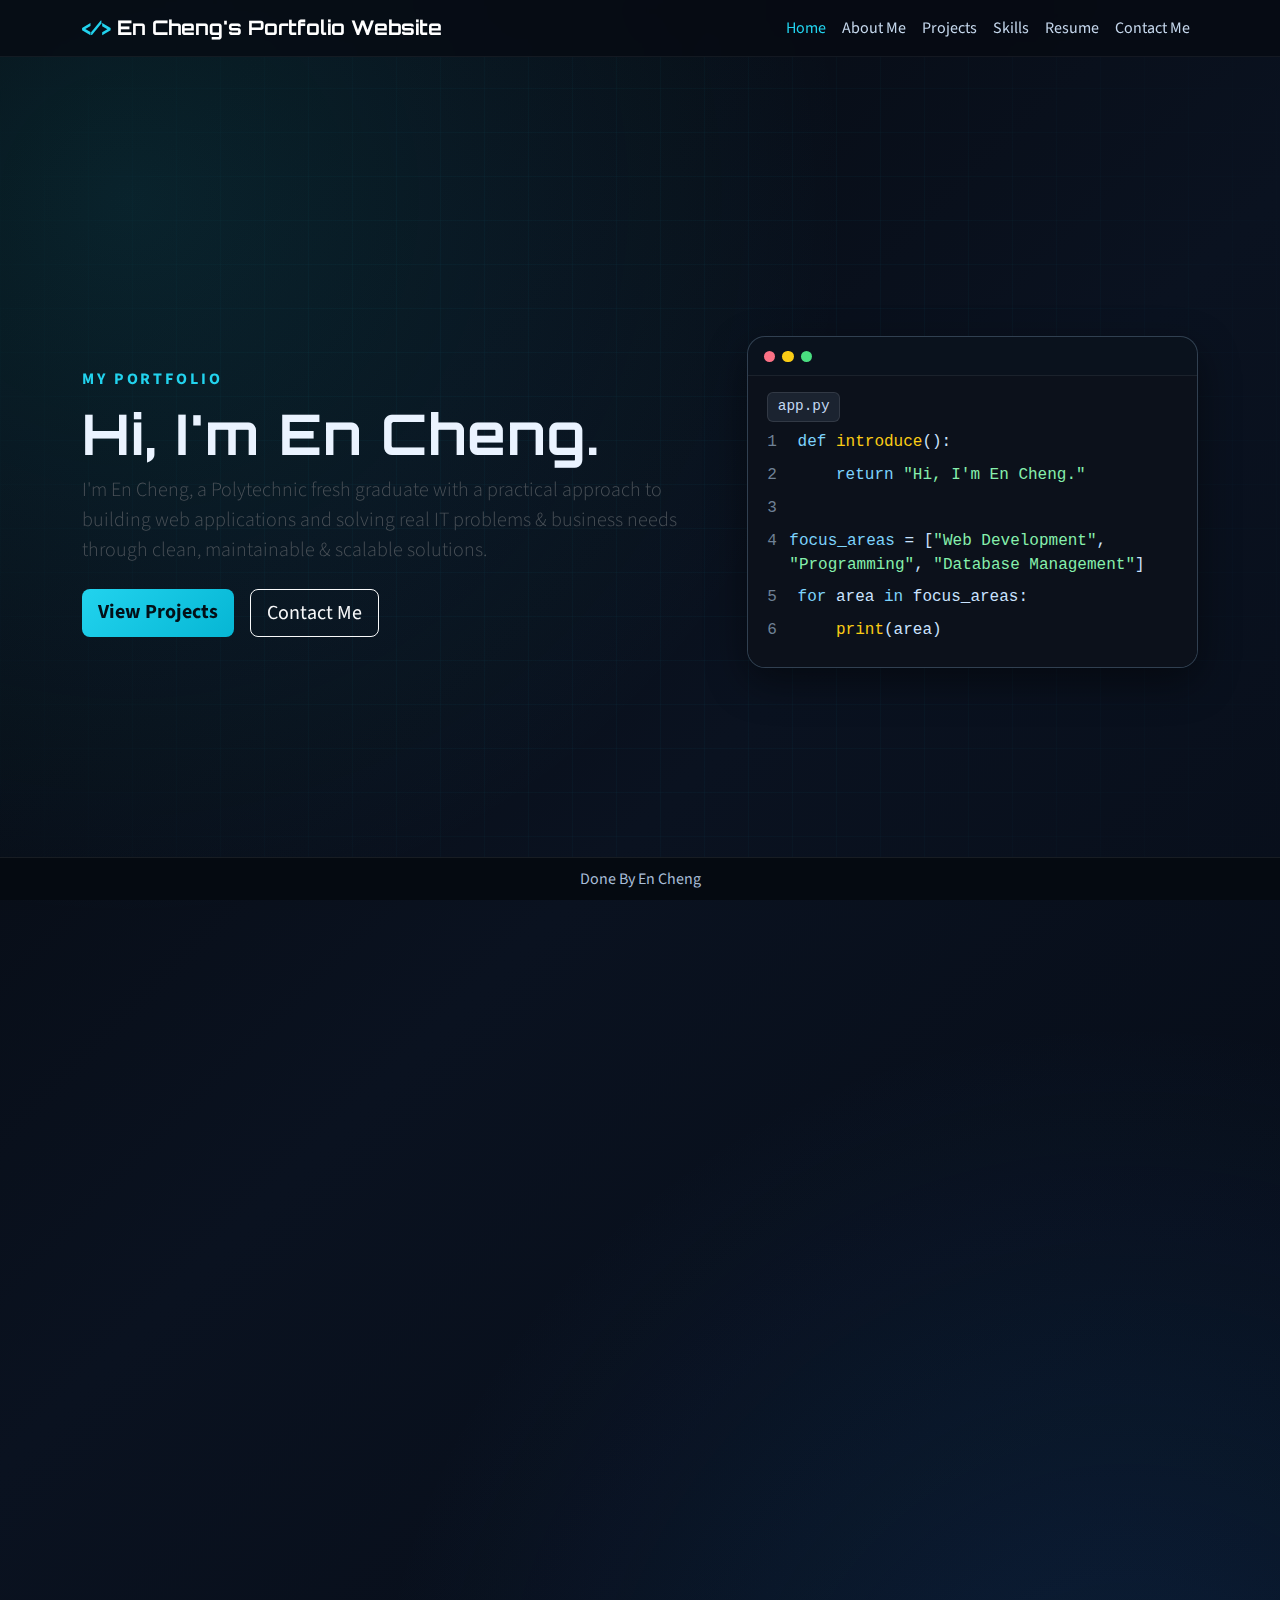
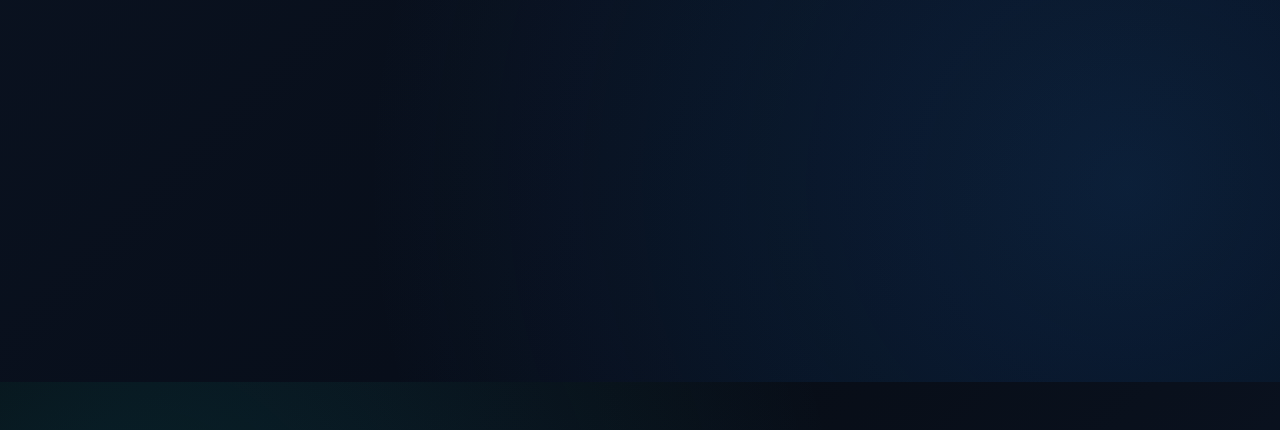
<file: index.html>
<!DOCTYPE html>
<html lang="en">
<head>
  <meta charset="UTF-8">
  <meta name="viewport" content="width=device-width, initial-scale=1.0">
  <title>En Cheng | IT Portfolio</title>
  <link rel="preconnect" href="https://fonts.googleapis.com">
  <link rel="preconnect" href="https://fonts.gstatic.com" crossorigin>
  <link href="https://fonts.googleapis.com/css2?family=Orbitron:wght@500;700&family=Source+Sans+3:wght@400;600;700&display=swap" rel="stylesheet">
  <link href="https://cdn.jsdelivr.net/npm/bootstrap@5.3.3/dist/css/bootstrap.min.css" rel="stylesheet" integrity="sha384-QWTKZyjpPEjISv5WaRU9OFeRpok6YctnYmDr5pNlyT2bRjXh0JMhjY6hW+ALEwIH" crossorigin="anonymous">
  <link href="https://cdn.jsdelivr.net/npm/bootstrap-icons@1.11.3/font/bootstrap-icons.css" rel="stylesheet">
  <link href="https://unpkg.com/aos@2.3.1/dist/aos.css" rel="stylesheet">
  <link rel="stylesheet" href="css/styles.css">
</head>
<body class="page-home">
  <nav class="navbar navbar-expand-lg navbar-dark fixed-top glass-nav">
    <div class="container">
      <a class="navbar-brand fw-bold brand-mark" href="index.html"><span>&lt;/&gt;</span> En Cheng's Portfolio Website</a>
      <button class="navbar-toggler" type="button" data-bs-toggle="collapse" data-bs-target="#portfolioNav" aria-controls="portfolioNav" aria-expanded="false" aria-label="Toggle navigation">
        <span class="navbar-toggler-icon"></span>
      </button>
      <div class="collapse navbar-collapse" id="portfolioNav">
        <ul class="navbar-nav ms-auto">
          <li class="nav-item"><a class="nav-link" href="index.html">Home</a></li>
          <li class="nav-item"><a class="nav-link" href="about.html">About Me</a></li>
          <li class="nav-item"><a class="nav-link" href="projects.html">Projects</a></li>
          <li class="nav-item"><a class="nav-link" href="skills.html">Skills</a></li>
          <li class="nav-item"><a class="nav-link" href="resume.html">Resume</a></li>
          <li class="nav-item"><a class="nav-link" href="contact.html">Contact Me</a></li>
        </ul>
      </div>
    </div>
  </nav>

  <header class="hero-section d-flex align-items-center">
    <div class="hero-grid"></div>
    <div class="container position-relative">
      <div class="row align-items-center g-4">
        <div class="col-lg-7" data-aos="fade-up">
          <p class="section-label">MY PORTFOLIO</p>
          <h1 class="display-4 fw-bold hero-title">Hi, I'm En Cheng.</h1>
          <p class="lead text-light-emphasis">
            I'm En Cheng, a Polytechnic fresh graduate with a practical approach to building web applications and solving real IT problems & business needs through clean, maintainable & scalable solutions.
          </p>
          <div class="d-flex flex-wrap gap-3 mt-4">
            <a href="projects.html" class="btn btn-cyan btn-lg">View Projects</a>
            <a href="contact.html" class="btn btn-outline-light btn-lg">Contact Me</a>
          </div>
        </div>
        <div class="col-lg-5" data-aos="zoom-in" data-aos-delay="150">
          <div class="terminal-card">
            <div class="terminal-header">
              <span></span><span></span><span></span>
            </div>
            <div class="terminal-body vscode-body">
              <p class="vscode-tab mb-2">app.py</p>
              <p class="code-line"><span class="ln">1</span><span><span class="py-key">def</span> <span class="py-fn">introduce</span>():</span></p>
              <p class="code-line"><span class="ln">2</span><span>&nbsp;&nbsp;&nbsp;&nbsp;<span class="py-key">return</span> <span class="py-str">"Hi, I'm En Cheng."</span></span></p>
              <p class="code-line"><span class="ln">3</span><span></span></p>
              <p class="code-line"><span class="ln">4</span><span><span class="py-key">focus_areas</span> = [<span class="py-str">"Web Development"</span>, <span class="py-str">"Programming"</span>, <span class="py-str">"Database Management"</span>]</span></p>
              <p class="code-line"><span class="ln">5</span><span><span class="py-key">for</span> area <span class="py-key">in</span> focus_areas:</span></p>
              <p class="code-line"><span class="ln">6</span><span>&nbsp;&nbsp;&nbsp;&nbsp;<span class="py-fn">print</span>(area)</span></p>
            </div>
          </div>
        </div>
      </div>
    </div>
  </header>

  <section class="content-section">
    <div class="container">
      <div class="section-title-wrap" data-aos="fade-up">
        <h2>Featured Project Snapshots</h2>
        <p>Click each padded project panel to view further details regarding the project, such as the tech stack used.</p>
      </div>
      <div class="row g-4">
        <div class="col-md-6" data-aos="fade-right">
          <a href="projects.html#project-1" class="text-decoration-none">
            <article class="project-preview-card padded-panel">
              <img src="assets/careswapicon.png" class="img-fluid rounded mb-3" alt="Careswap project visual">
              <h3>Project: CareSwap CareForum, CareMotivate & Admin Page</h3>
              <p>Developed a postive, family-friendly community discussion platform that supports posts, comments, categorisation, and moderation workflows, supported by an administrator page to support the creation of friendships between youths and elderly to reduce the generational gap.</p>
            </article>
          </a>
        </div>
        <div class="col-md-6" data-aos="fade-left">
          <a href="projects.html#project-2" class="text-decoration-none">
            <article class="project-preview-card padded-panel">
              <img src="assets/NYP%20E%20Sports%20Icon.png" class="img-fluid rounded mb-3 nyp-image-match" alt="NYP eSports project visual">
              <h3>Project: Nanyang Polytechnic E-Sports CCA Page</h3>
              <p>Created the Abouts Page to showcase the CCA's Mission and History, Game Pages to Document & Display awards attained by the CCA, and the credits page to document media used.</p>
            </article>
          </a>
        </div>
      </div>
    </div>
  </section>

  <section class="contact-cta text-center" data-aos="fade-up">
    <div class="container">
      <h2>Interested in Working Together?</h2>
      <p>I am open to internships, jobs, and project-based opportunities in IT and software development.</p>
      <a href="contact.html" class="btn btn-cyan btn-lg mt-2">Contact Me</a>
    </div>
  </section>

  <footer class="site-footer">
    <div class="container text-center">
      <p class="mb-0">Done By En Cheng</p>
    </div>
  </footer>

  <script src="https://cdn.jsdelivr.net/npm/bootstrap@5.3.3/dist/js/bootstrap.bundle.min.js" integrity="sha384-YvpcrYf0tY3lHB60NNkmXc5s9fDVZLESaAA55NDzOxhy9GkcIdslK1eN7N6jIeHz" crossorigin="anonymous"></script>
  <script src="https://unpkg.com/aos@2.3.1/dist/aos.js"></script>
  <script src="js/main.js"></script>
</body>
</html>
</file>
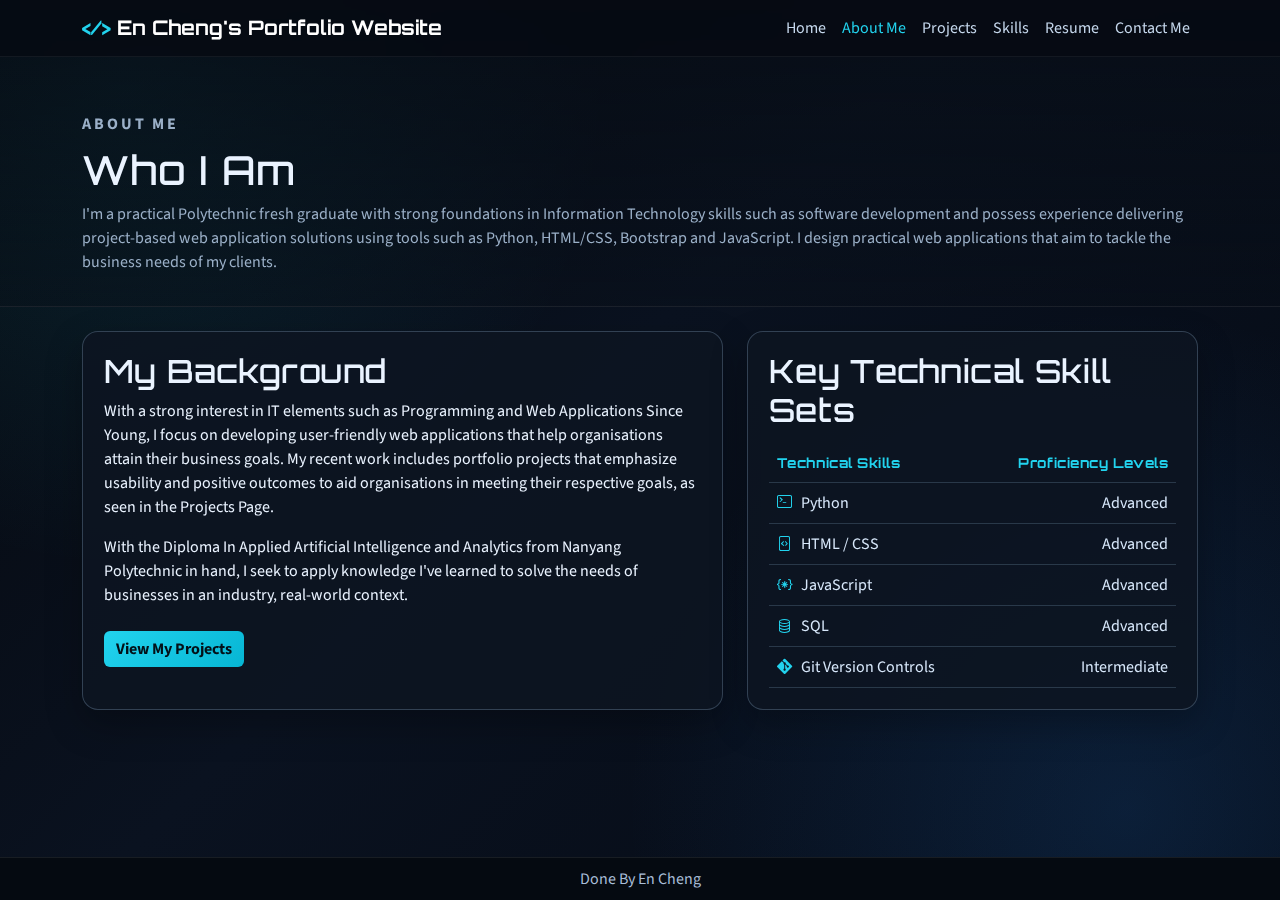
<file: about.html>
<!DOCTYPE html>
<html lang="en">
<head>
  <meta charset="UTF-8">
  <meta name="viewport" content="width=device-width, initial-scale=1.0">
  <title>About Me | En Cheng Portfolio</title>
  <link rel="preconnect" href="https://fonts.googleapis.com">
  <link rel="preconnect" href="https://fonts.gstatic.com" crossorigin>
  <link href="https://fonts.googleapis.com/css2?family=Orbitron:wght@500;700&family=Source+Sans+3:wght@400;600;700&display=swap" rel="stylesheet">
  <link href="https://cdn.jsdelivr.net/npm/bootstrap@5.3.3/dist/css/bootstrap.min.css" rel="stylesheet" integrity="sha384-QWTKZyjpPEjISv5WaRU9OFeRpok6YctnYmDr5pNlyT2bRjXh0JMhjY6hW+ALEwIH" crossorigin="anonymous">
  <link href="https://cdn.jsdelivr.net/npm/bootstrap-icons@1.11.3/font/bootstrap-icons.css" rel="stylesheet">
  <link href="https://unpkg.com/aos@2.3.1/dist/aos.css" rel="stylesheet">
  <link rel="stylesheet" href="css/styles.css">
</head>
<body>
  <nav class="navbar navbar-expand-lg navbar-dark fixed-top glass-nav">
    <div class="container">
      <a class="navbar-brand fw-bold brand-mark" href="index.html"><span>&lt;/&gt;</span> En Cheng's Portfolio Website</a>
      <button class="navbar-toggler" type="button" data-bs-toggle="collapse" data-bs-target="#portfolioNav" aria-controls="portfolioNav" aria-expanded="false" aria-label="Toggle navigation">
        <span class="navbar-toggler-icon"></span>
      </button>
      <div class="collapse navbar-collapse" id="portfolioNav">
        <ul class="navbar-nav ms-auto">
          <li class="nav-item"><a class="nav-link" href="index.html">Home</a></li>
          <li class="nav-item"><a class="nav-link" href="about.html">About Me</a></li>
          <li class="nav-item"><a class="nav-link" href="projects.html">Projects</a></li>
          <li class="nav-item"><a class="nav-link" href="skills.html">Skills</a></li>
          <li class="nav-item"><a class="nav-link" href="resume.html">Resume</a></li>
          <li class="nav-item"><a class="nav-link" href="contact.html">Contact Me</a></li>
        </ul>
      </div>
    </div>
  </nav>

  <header class="page-header">
    <div class="container" data-aos="fade-up">
      <p class="section-label">ABOUT ME</p>
      <h1>Who I Am</h1>
      <p class="mb-0">I'm a practical Polytechnic fresh graduate with strong foundations in Information Technology skills such as software development and possess experience delivering project-based web application solutions using tools such as Python, HTML/CSS, Bootstrap and JavaScript. I design practical web applications that aim to tackle the business needs of my clients.</p>
    </div>
  </header>

  <main class="content-section pt-4">
    <div class="container">
      <div class="row g-4">
        <div class="col-lg-7" data-aos="fade-right">
          <section class="skill-panel h-100">
            <h2>My Background</h2>
            <p>With a strong interest in IT elements such as Programming and Web Applications Since Young, I focus on developing user-friendly web applications that help organisations attain their business goals. My recent work includes portfolio projects that emphasize usability and positive outcomes to aid organisations in meeting their respective goals, as seen in the Projects Page.</p>
            <p>With the Diploma In Applied Artificial Intelligence and Analytics from Nanyang Polytechnic in hand, I seek to apply knowledge I've learned to solve the needs of businesses in an industry, real-world context.</p>
            <a href="projects.html" class="btn btn-cyan mt-2">View My Projects</a>
          </section>
        </div>

        <div class="col-lg-5" data-aos="fade-left">
          <section class="skill-panel h-100">
            <h2>Key Technical Skill Sets</h2>
            <div class="table-responsive mt-3">
              <table class="table skill-table technical-skill-table mb-0">
                <thead>
                  <tr>
                    <th scope="col">Technical Skills</th>
                    <th scope="col" class="text-end">Proficiency Levels</th>
                  </tr>
                </thead>
                <tbody>
                  <tr>
                    <td><span class="skill-with-icon"><i class="bi bi-terminal"></i>Python</span></td>
                    <td class="text-end">Advanced</td>
                  </tr>
                  <tr>
                    <td><span class="skill-with-icon"><i class="bi bi-file-code"></i>HTML / CSS</span></td>
                    <td class="text-end">Advanced</td>
                  </tr>
                  <tr>
                    <td><span class="skill-with-icon"><i class="bi bi-braces-asterisk"></i>JavaScript</span></td>
                    <td class="text-end">Advanced</td>
                  </tr>
                  <tr>
                    <td><span class="skill-with-icon"><i class="bi bi-database"></i>SQL</span></td>
                    <td class="text-end">Advanced</td>
                  </tr>
                  <tr>
                    <td><span class="skill-with-icon"><i class="bi bi-git"></i>Git Version Controls</span></td>
                    <td class="text-end">Intermediate</td>
                  </tr>
                </tbody>
              </table>
            </div>
          </section>
        </div>
      </div>
    </div>
  </main>

  <footer class="site-footer">
    <div class="container text-center">
      <p class="mb-0">Done By En Cheng</p>
    </div>
  </footer>

  <script src="https://cdn.jsdelivr.net/npm/bootstrap@5.3.3/dist/js/bootstrap.bundle.min.js" integrity="sha384-YvpcrYf0tY3lHB60NNkmXc5s9fDVZLESaAA55NDzOxhy9GkcIdslK1eN7N6jIeHz" crossorigin="anonymous"></script>
  <script src="https://unpkg.com/aos@2.3.1/dist/aos.js"></script>
  <script src="js/main.js"></script>
</body>
</html>
</file>
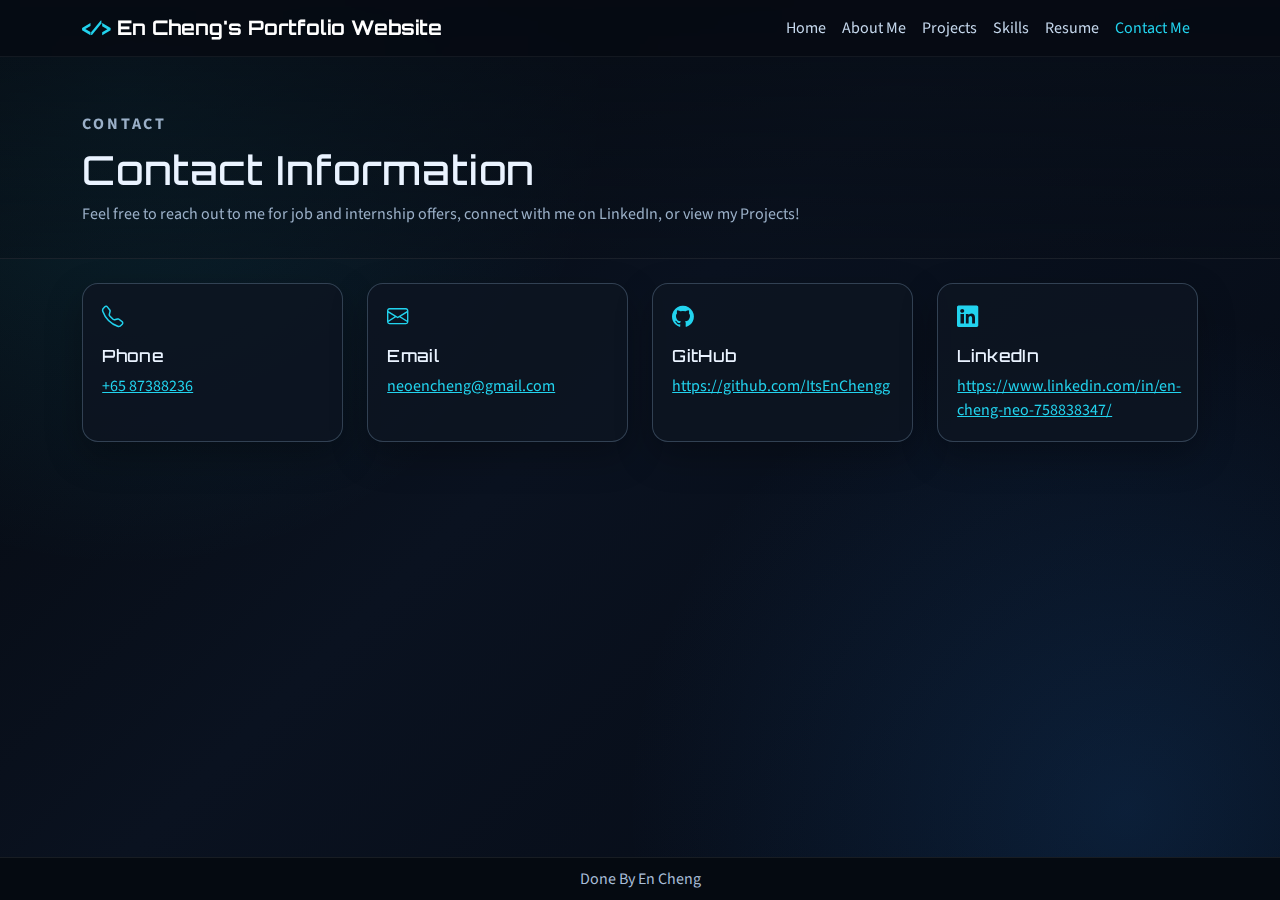
<file: contact.html>
<!DOCTYPE html>
<html lang="en">
<head>
  <meta charset="UTF-8">
  <meta name="viewport" content="width=device-width, initial-scale=1.0">
  <title>Contact | En Cheng Portfolio</title>
  <link rel="preconnect" href="https://fonts.googleapis.com">
  <link rel="preconnect" href="https://fonts.gstatic.com" crossorigin>
  <link href="https://fonts.googleapis.com/css2?family=Orbitron:wght@500;700&family=Source+Sans+3:wght@400;600;700&display=swap" rel="stylesheet">
  <link href="https://cdn.jsdelivr.net/npm/bootstrap@5.3.3/dist/css/bootstrap.min.css" rel="stylesheet" integrity="sha384-QWTKZyjpPEjISv5WaRU9OFeRpok6YctnYmDr5pNlyT2bRjXh0JMhjY6hW+ALEwIH" crossorigin="anonymous">
  <link href="https://cdn.jsdelivr.net/npm/bootstrap-icons@1.11.3/font/bootstrap-icons.css" rel="stylesheet">
  <link href="https://unpkg.com/aos@2.3.1/dist/aos.css" rel="stylesheet">
  <link rel="stylesheet" href="css/styles.css">
</head>
<body>
  <nav class="navbar navbar-expand-lg navbar-dark fixed-top glass-nav">
    <div class="container">
      <a class="navbar-brand fw-bold brand-mark" href="index.html"><span>&lt;/&gt;</span> En Cheng's Portfolio Website</a>
      <button class="navbar-toggler" type="button" data-bs-toggle="collapse" data-bs-target="#portfolioNav" aria-controls="portfolioNav" aria-expanded="false" aria-label="Toggle navigation">
        <span class="navbar-toggler-icon"></span>
      </button>
      <div class="collapse navbar-collapse" id="portfolioNav">
        <ul class="navbar-nav ms-auto">
          <li class="nav-item"><a class="nav-link" href="index.html">Home</a></li>
          <li class="nav-item"><a class="nav-link" href="about.html">About Me</a></li>
          <li class="nav-item"><a class="nav-link" href="projects.html">Projects</a></li>
          <li class="nav-item"><a class="nav-link" href="skills.html">Skills</a></li>
          <li class="nav-item"><a class="nav-link" href="resume.html">Resume</a></li>
          <li class="nav-item"><a class="nav-link" href="contact.html">Contact Me</a></li>
        </ul>
      </div>
    </div>
  </nav>

  <header class="page-header">
    <div class="container" data-aos="fade-up">
      <p class="section-label">CONTACT</p>
      <h1>Contact Information</h1>
      <p class="mb-0">Feel free to reach out to me for job and internship offers, connect with me on LinkedIn, or view my Projects!</p>
    </div>
  </header>

  <main class="content-section pt-4">
    <div class="container">
      <div class="row g-4">
        <div class="col-md-6 col-lg-3" data-aos="fade-up">
          <article class="contact-card h-100">
            <i class="bi bi-telephone"></i>
            <h3>Phone</h3>
            <p class="mb-0"><a href="tel:+6587388236">+65 87388236</a></p>
          </article>
        </div>
        <div class="col-md-6 col-lg-3" data-aos="fade-up" data-aos-delay="80">
          <article class="contact-card h-100">
            <i class="bi bi-envelope"></i>
            <h3>Email</h3>
            <p class="mb-0"><a href="mailto:neoencheng@gmail.com">neoencheng@gmail.com</a></p>
          </article>
        </div>
        <div class="col-md-6 col-lg-3" data-aos="fade-up" data-aos-delay="160">
          <article class="contact-card h-100">
            <i class="bi bi-github"></i>
            <h3>GitHub</h3>
            <p class="mb-0"><a href="https://github.com/ItsEnChengg" target="_blank" rel="noopener">https://github.com/ItsEnChengg</a></p>
          </article>
        </div>
        <div class="col-md-6 col-lg-3" data-aos="fade-up" data-aos-delay="240">
          <article class="contact-card h-100">
            <i class="bi bi-linkedin"></i>
            <h3>LinkedIn</h3>
            <p class="mb-0"><a href="https://www.linkedin.com/in/en-cheng-neo-758838347/" target="_blank" rel="noopener">https://www.linkedin.com/in/en-cheng-neo-758838347/</a></p>
          </article>
        </div>
      </div>

    </div>
  </main>

  <footer class="site-footer">
    <div class="container text-center">
      <p class="mb-0">Done By En Cheng</p>
    </div>
  </footer>

  <script src="https://cdn.jsdelivr.net/npm/bootstrap@5.3.3/dist/js/bootstrap.bundle.min.js" integrity="sha384-YvpcrYf0tY3lHB60NNkmXc5s9fDVZLESaAA55NDzOxhy9GkcIdslK1eN7N6jIeHz" crossorigin="anonymous"></script>
  <script src="https://unpkg.com/aos@2.3.1/dist/aos.js"></script>
  <script src="js/main.js"></script>
</body>
</html>
</file>
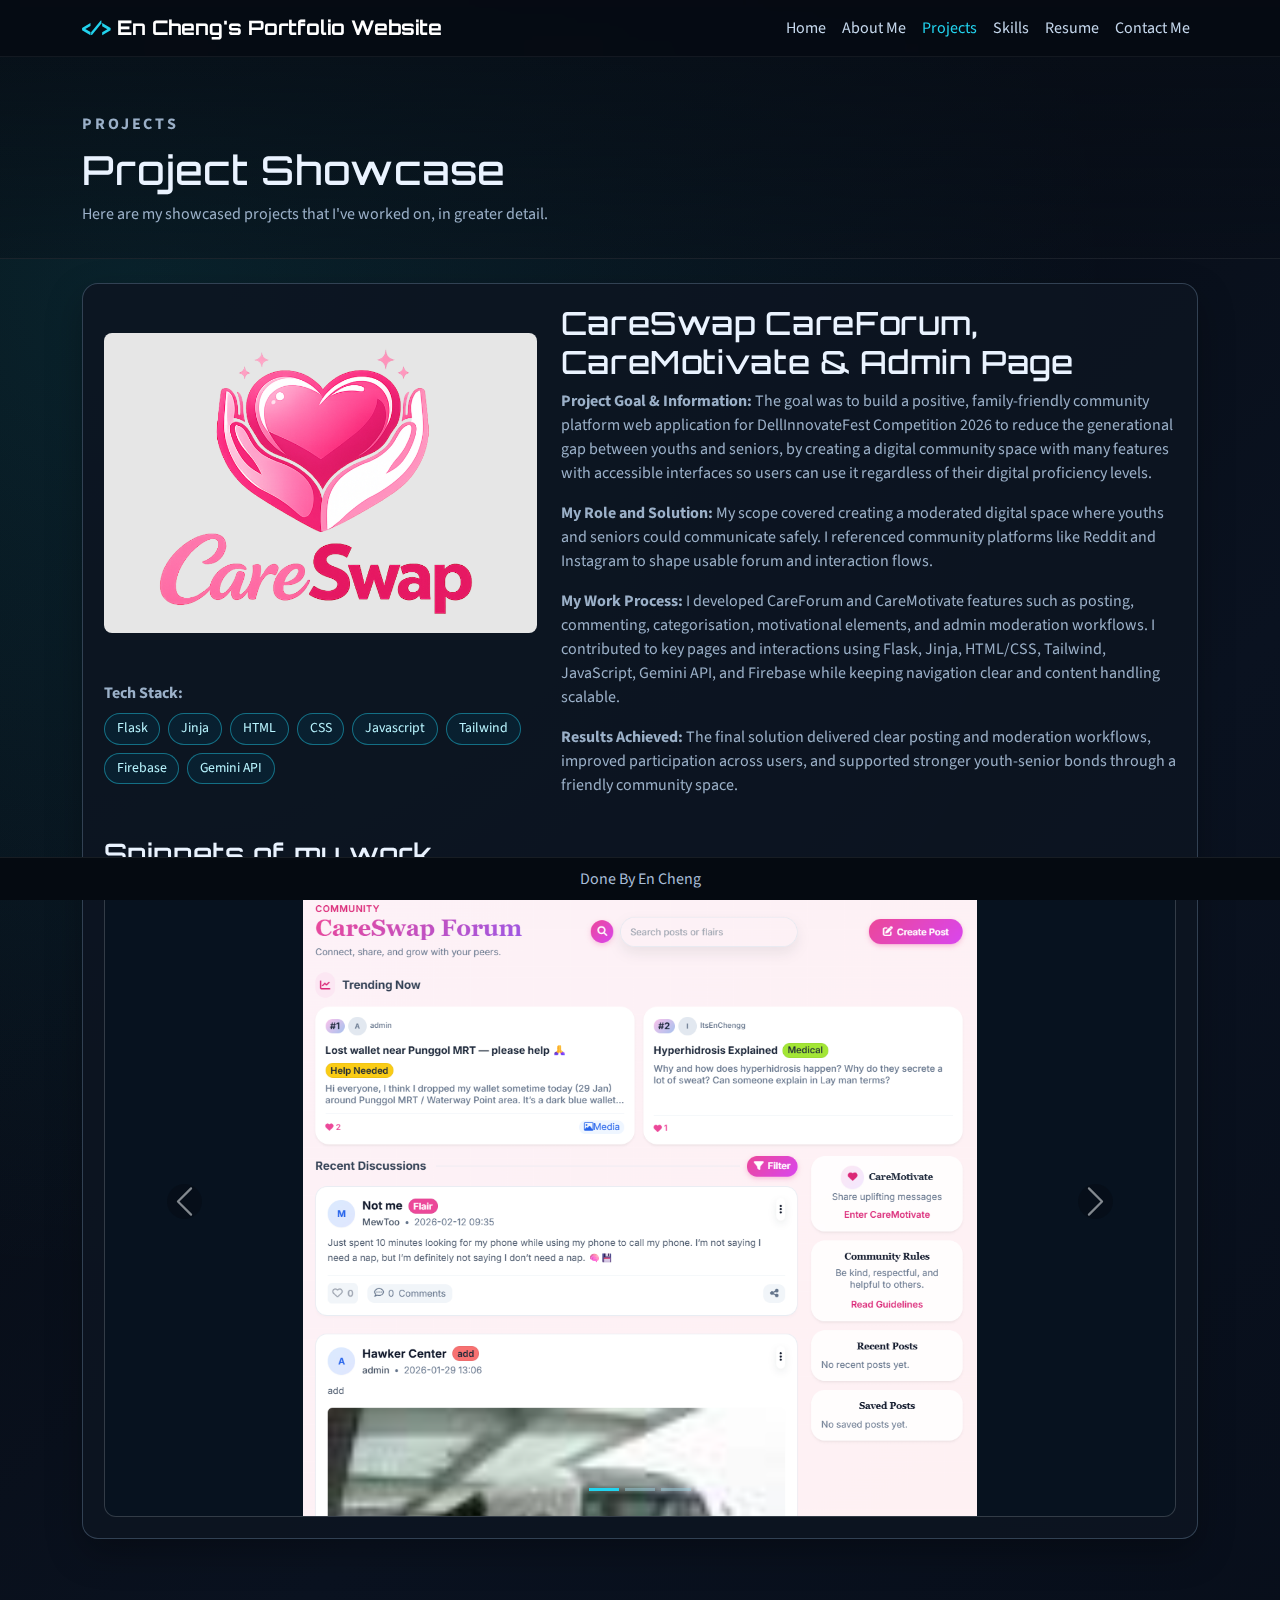
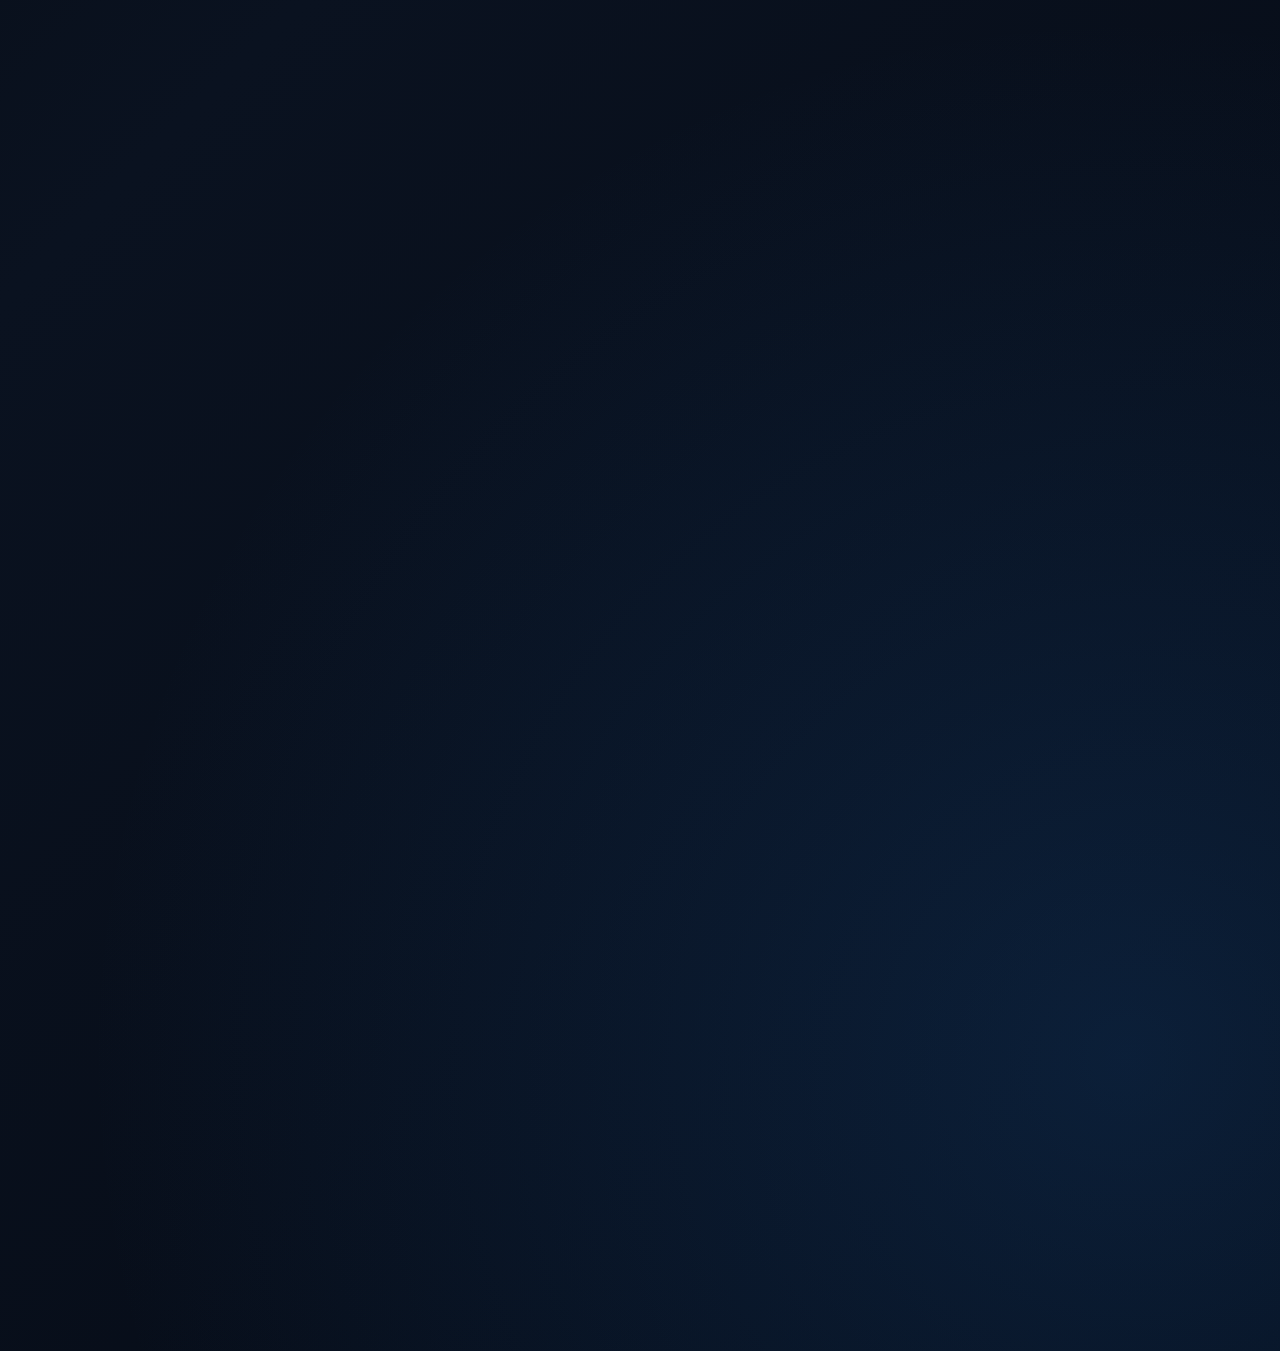
<file: projects.html>
<!DOCTYPE html>
<html lang="en">
<head>
  <meta charset="UTF-8">
  <meta name="viewport" content="width=device-width, initial-scale=1.0">
  <title>Projects | En Cheng Portfolio</title>
  <link rel="preconnect" href="https://fonts.googleapis.com">
  <link rel="preconnect" href="https://fonts.gstatic.com" crossorigin>
  <link href="https://fonts.googleapis.com/css2?family=Orbitron:wght@500;700&family=Source+Sans+3:wght@400;600;700&display=swap" rel="stylesheet">
  <link href="https://cdn.jsdelivr.net/npm/bootstrap@5.3.3/dist/css/bootstrap.min.css" rel="stylesheet" integrity="sha384-QWTKZyjpPEjISv5WaRU9OFeRpok6YctnYmDr5pNlyT2bRjXh0JMhjY6hW+ALEwIH" crossorigin="anonymous">
  <link href="https://cdn.jsdelivr.net/npm/bootstrap-icons@1.11.3/font/bootstrap-icons.css" rel="stylesheet">
  <link href="https://unpkg.com/aos@2.3.1/dist/aos.css" rel="stylesheet">
  <link rel="stylesheet" href="css/styles.css">
</head>
<body>
  <nav class="navbar navbar-expand-lg navbar-dark fixed-top glass-nav">
    <div class="container">
      <a class="navbar-brand fw-bold brand-mark" href="index.html"><span>&lt;/&gt;</span> En Cheng's Portfolio Website</a>
      <button class="navbar-toggler" type="button" data-bs-toggle="collapse" data-bs-target="#portfolioNav" aria-controls="portfolioNav" aria-expanded="false" aria-label="Toggle navigation">
        <span class="navbar-toggler-icon"></span>
      </button>
      <div class="collapse navbar-collapse" id="portfolioNav">
        <ul class="navbar-nav ms-auto">
          <li class="nav-item"><a class="nav-link" href="index.html">Home</a></li>
          <li class="nav-item"><a class="nav-link" href="about.html">About Me</a></li>
          <li class="nav-item"><a class="nav-link" href="projects.html">Projects</a></li>
          <li class="nav-item"><a class="nav-link" href="skills.html">Skills</a></li>
          <li class="nav-item"><a class="nav-link" href="resume.html">Resume</a></li>
          <li class="nav-item"><a class="nav-link" href="contact.html">Contact Me</a></li>
        </ul>
      </div>
    </div>
  </nav>

  <header class="page-header">
    <div class="container" data-aos="fade-up">
      <p class="section-label">PROJECTS</p>
      <h1>Project Showcase</h1>
      <p class="mb-0">Here are my showcased projects that I've worked on, in greater detail.</p>
    </div>
  </header>

  <main class="content-section pt-4">
    <div class="container">
      <section id="project-1" class="project-detail-card mb-5" data-aos="fade-up">
        <div class="row g-4 align-items-center">
          <div class="col-lg-5">
            <img src="assets/careswapicon.png" class="img-fluid rounded-3" alt="Careswap project screenshot">
            <div class="mt-5" style="margin-top: 8rem;">
              <p class="mb-2"><strong>Tech Stack:</strong></p>
              <div class="d-flex flex-wrap gap-2">
                <span class="skill-chip">Flask</span>
                <span class="skill-chip">Jinja</span>
                <span class="skill-chip">HTML</span>
                <span class="skill-chip">CSS</span>
                <span class="skill-chip">Javascript</span>
                <span class="skill-chip">Tailwind</span>
                <span class="skill-chip">Firebase</span>
                <span class="skill-chip">Gemini API</span>
              </div>
            </div>
          </div>
          <div class="col-lg-7">
            <h2>CareSwap CareForum, CareMotivate &amp; Admin Page</h2>
            <p><strong>Project Goal & Information:</strong> The goal was to build a positive, family-friendly community platform web application for DellInnovateFest Competition 2026 to reduce the generational gap between youths and seniors, by creating a digital community space with many features with accessible interfaces so users can use it regardless of their digital proficiency levels.</p>
            <p><strong>My Role and Solution:</strong> My scope covered creating a moderated digital space where youths and seniors could communicate safely. I referenced community platforms like Reddit and Instagram to shape usable forum and interaction flows.</p>
            <p><strong>My Work Process:</strong> I developed CareForum and CareMotivate features such as posting, commenting, categorisation, motivational elements, and admin moderation workflows. I contributed to key pages and interactions using Flask, Jinja, HTML/CSS, Tailwind, JavaScript, Gemini API, and Firebase while keeping navigation clear and content handling scalable.</p>
            <p><strong>Results Achieved:</strong> The final solution delivered clear posting and moderation workflows, improved participation across users, and supported stronger youth-senior bonds through a friendly community space.</p>
          </div>
        </div>
        <h3 class="mt-4">Snippets of my work</h3>
        <div id="careswapCarousel" class="carousel slide project-snippet-carousel mt-3" data-bs-interval="false">
          <div class="carousel-indicators">
            <button type="button" data-bs-target="#careswapCarousel" data-bs-slide-to="0" class="active" aria-current="true" aria-label="CareSwap Snippet 1"></button>
            <button type="button" data-bs-target="#careswapCarousel" data-bs-slide-to="1" aria-label="CareSwap Snippet 2"></button>
            <button type="button" data-bs-target="#careswapCarousel" data-bs-slide-to="2" aria-label="CareSwap Snippet 3"></button>
          </div>
          <div class="carousel-inner">
            <div class="carousel-item active">
              <img src="assets/careswap1.png" class="d-block w-100 project-snippet-image" alt="CareSwap snippet 1">
            </div>
            <div class="carousel-item">
              <img src="assets/careswap2.png" class="d-block w-100 project-snippet-image" alt="CareSwap snippet 2">
            </div>
            <div class="carousel-item">
              <img src="assets/careswap3.png" class="d-block w-100 project-snippet-image" alt="CareSwap snippet 3">
            </div>
          </div>
          <button class="carousel-control-prev" type="button" data-bs-target="#careswapCarousel" data-bs-slide="prev">
            <span class="carousel-control-prev-icon" aria-hidden="true"></span>
            <span class="visually-hidden">Previous</span>
          </button>
          <button class="carousel-control-next" type="button" data-bs-target="#careswapCarousel" data-bs-slide="next">
            <span class="carousel-control-next-icon" aria-hidden="true"></span>
            <span class="visually-hidden">Next</span>
          </button>
        </div>
      </section>

      <section id="project-2" class="project-detail-card" data-aos="fade-up">
        <div class="row g-4 align-items-center">
          <div class="col-lg-5">
            <img src="assets/NYP%20E%20Sports%20Icon.png" class="img-fluid rounded-3 nyp-image-match" alt="NYP eSports project screenshot">
            <div class="mt-5" style="margin-top: 8rem;">
              <p class="mb-2"><strong>Tech Stack:</strong></p>
              <div class="d-flex flex-wrap gap-2">
                <span class="skill-chip">HTML/CSS</span>
                <span class="skill-chip">Javascript</span>
                <span class="skill-chip">Bootstrap</span>
                <span class="skill-chip">Animate On Scroll</span>
              </div>
            </div>
          </div>
          <div class="col-lg-7">
            <h2>Nanyang Polytechnic E-Sports CCA Page</h2>
            <p><strong>Project Goal &amp; Information:</strong> The goal for the project was to build a clear and engaging website for NYP E-Sports CCA that presents its mission, history, games and achievements for members and visitors, in a bid to encourage more members to join the CCA. I worked with my Polytechnic classmate for this project.</p>
            <p><strong>My Role and Solution:</strong> My role was to plan and develop key content pages that improved the CCA's online presence, and to provide a platform for prospective members to learn more about the CCA. I focused on designing readable, user-friendly layouts and clear content flows so users could easily understand the information.</p>
            <p><strong>My Work Process:</strong> I created the About page, game-related pages to document awards, and a credits page to attribute media used. I implemented the frontend using HTML, CSS, Bootstrap, and JavaScript while maintaining visual consistency across pages.</p>
            <p><strong>Results Achieved:</strong> The final website was a clean and informative platform that improved content accessibility and helped users understand the CCA's identity and accomplishments, while incentivizing prospective members to join the CCA.</p>
          </div>
        </div>
        <h3 class="mt-4">Snippets of my work</h3>
        <div id="nypEsportsCarousel" class="carousel slide project-snippet-carousel mt-3" data-bs-interval="false">
          <div class="carousel-inner">
            <div class="carousel-item active">
              <img src="assets/nypesports1.png" class="d-block w-100 project-snippet-image" alt="NYP E-Sports snippet 1">
            </div>
          </div>
        </div>
      </section>
    </div>
  </main>

  <footer class="site-footer">
    <div class="container text-center">
      <p class="mb-0">Done By En Cheng</p>
    </div>
  </footer>

  <script src="https://cdn.jsdelivr.net/npm/bootstrap@5.3.3/dist/js/bootstrap.bundle.min.js" integrity="sha384-YvpcrYf0tY3lHB60NNkmXc5s9fDVZLESaAA55NDzOxhy9GkcIdslK1eN7N6jIeHz" crossorigin="anonymous"></script>
  <script src="https://unpkg.com/aos@2.3.1/dist/aos.js"></script>
  <script src="js/main.js"></script>
</body>
</html>
</file>
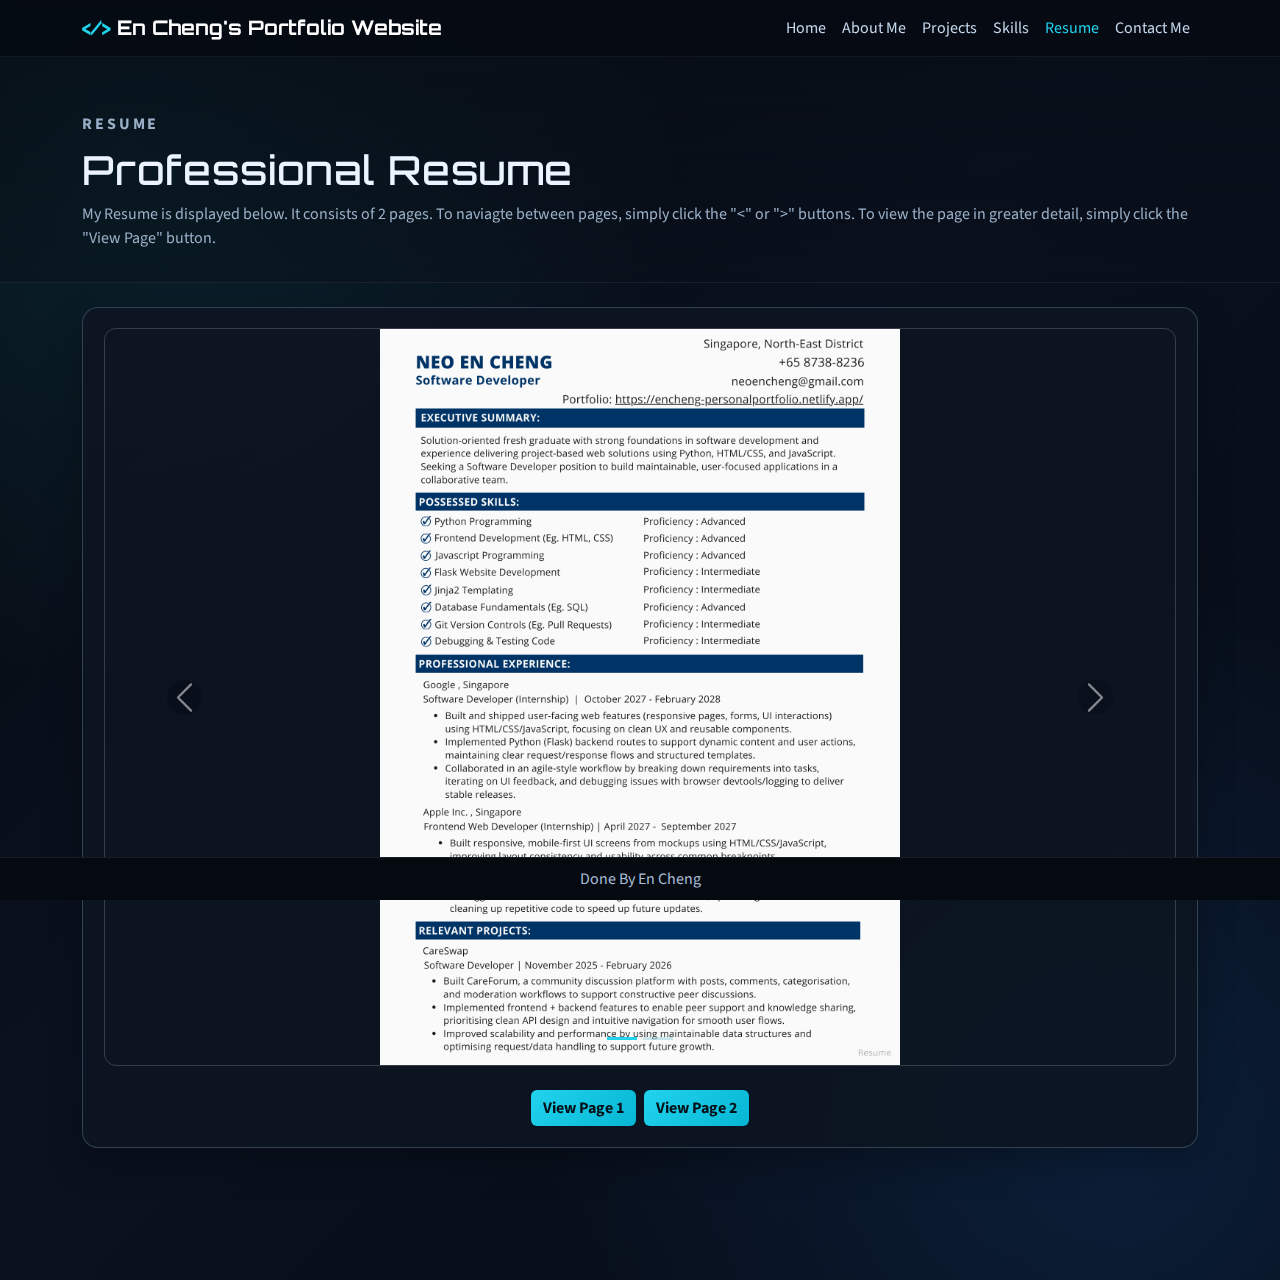
<file: resume.html>
<!DOCTYPE html>
<html lang="en">
<head>
  <meta charset="UTF-8">
  <meta name="viewport" content="width=device-width, initial-scale=1.0">
  <title>Resume | En Cheng Portfolio</title>
  <link rel="preconnect" href="https://fonts.googleapis.com">
  <link rel="preconnect" href="https://fonts.gstatic.com" crossorigin>
  <link href="https://fonts.googleapis.com/css2?family=Orbitron:wght@500;700&family=Source+Sans+3:wght@400;600;700&display=swap" rel="stylesheet">
  <link href="https://cdn.jsdelivr.net/npm/bootstrap@5.3.3/dist/css/bootstrap.min.css" rel="stylesheet" integrity="sha384-QWTKZyjpPEjISv5WaRU9OFeRpok6YctnYmDr5pNlyT2bRjXh0JMhjY6hW+ALEwIH" crossorigin="anonymous">
  <link href="https://cdn.jsdelivr.net/npm/bootstrap-icons@1.11.3/font/bootstrap-icons.css" rel="stylesheet">
  <link href="https://unpkg.com/aos@2.3.1/dist/aos.css" rel="stylesheet">
  <link rel="stylesheet" href="css/styles.css">
</head>
<body>
  <nav class="navbar navbar-expand-lg navbar-dark fixed-top glass-nav">
    <div class="container">
      <a class="navbar-brand fw-bold brand-mark" href="index.html"><span>&lt;/&gt;</span> En Cheng's Portfolio Website</a>
      <button class="navbar-toggler" type="button" data-bs-toggle="collapse" data-bs-target="#portfolioNav" aria-controls="portfolioNav" aria-expanded="false" aria-label="Toggle navigation">
        <span class="navbar-toggler-icon"></span>
      </button>
      <div class="collapse navbar-collapse" id="portfolioNav">
        <ul class="navbar-nav ms-auto">
          <li class="nav-item"><a class="nav-link" href="index.html">Home</a></li>
          <li class="nav-item"><a class="nav-link" href="about.html">About Me</a></li>
          <li class="nav-item"><a class="nav-link" href="projects.html">Projects</a></li>
          <li class="nav-item"><a class="nav-link" href="skills.html">Skills</a></li>
          <li class="nav-item"><a class="nav-link" href="resume.html">Resume</a></li>
          <li class="nav-item"><a class="nav-link" href="contact.html">Contact Me</a></li>
        </ul>
      </div>
    </div>
  </nav>

  <header class="page-header">
    <div class="container" data-aos="fade-up">
      <p class="section-label">RESUME</p>
      <h1>Professional Resume</h1>
      <p class="mb-0">My Resume is displayed below. It consists of 2 pages. To naviagte between pages, simply click the "<" or ">" buttons. To view the page in greater detail, simply click the "View Page" button.</p>
    </div>
  </header>

  <main class="content-section pt-4">
    <div class="container">
      <section class="resume-panel text-center" data-aos="zoom-in">
        <div class="resume-viewport">
          <div id="resumeCarousel" class="carousel slide resume-carousel" data-bs-interval="false">
          <div class="carousel-indicators">
            <button type="button" data-bs-target="#resumeCarousel" data-bs-slide-to="0" class="active" aria-current="true" aria-label="Resume Page 1"></button>
            <button type="button" data-bs-target="#resumeCarousel" data-bs-slide-to="1" aria-label="Resume Page 2"></button>
          </div>
          <div class="carousel-inner">
            <div class="carousel-item active">
              <img src="assets/resume-page-1.png" class="d-block w-100 resume-preview" alt="Resume page 1">
            </div>
            <div class="carousel-item">
              <img src="assets/resume-page-2.png" class="d-block w-100 resume-preview" alt="Resume page 2">
            </div>
          </div>
          <button class="carousel-control-prev" type="button" data-bs-target="#resumeCarousel" data-bs-slide="prev">
            <span class="carousel-control-prev-icon" aria-hidden="true"></span>
            <span class="visually-hidden">Previous</span>
          </button>
          <button class="carousel-control-next" type="button" data-bs-target="#resumeCarousel" data-bs-slide="next">
            <span class="carousel-control-next-icon" aria-hidden="true"></span>
            <span class="visually-hidden">Next</span>
          </button>
        </div>
        </div>
        <div class="mt-4 d-flex justify-content-center gap-2 flex-wrap">
          <a class="btn btn-cyan" href="assets/resume-page-1.png" download>View Page 1</a>
          <a class="btn btn-cyan" href="assets/resume-page-2.png" download>View Page 2</a>
        </div>
      </section>
    </div>
  </main>

  <footer class="site-footer">
    <div class="container text-center">
      <p class="mb-0">Done By En Cheng</p>
    </div>
  </footer>

  <script src="https://cdn.jsdelivr.net/npm/bootstrap@5.3.3/dist/js/bootstrap.bundle.min.js" integrity="sha384-YvpcrYf0tY3lHB60NNkmXc5s9fDVZLESaAA55NDzOxhy9GkcIdslK1eN7N6jIeHz" crossorigin="anonymous"></script>
  <script src="https://unpkg.com/aos@2.3.1/dist/aos.js"></script>
  <script src="js/main.js"></script>
</body>
</html>
</file>
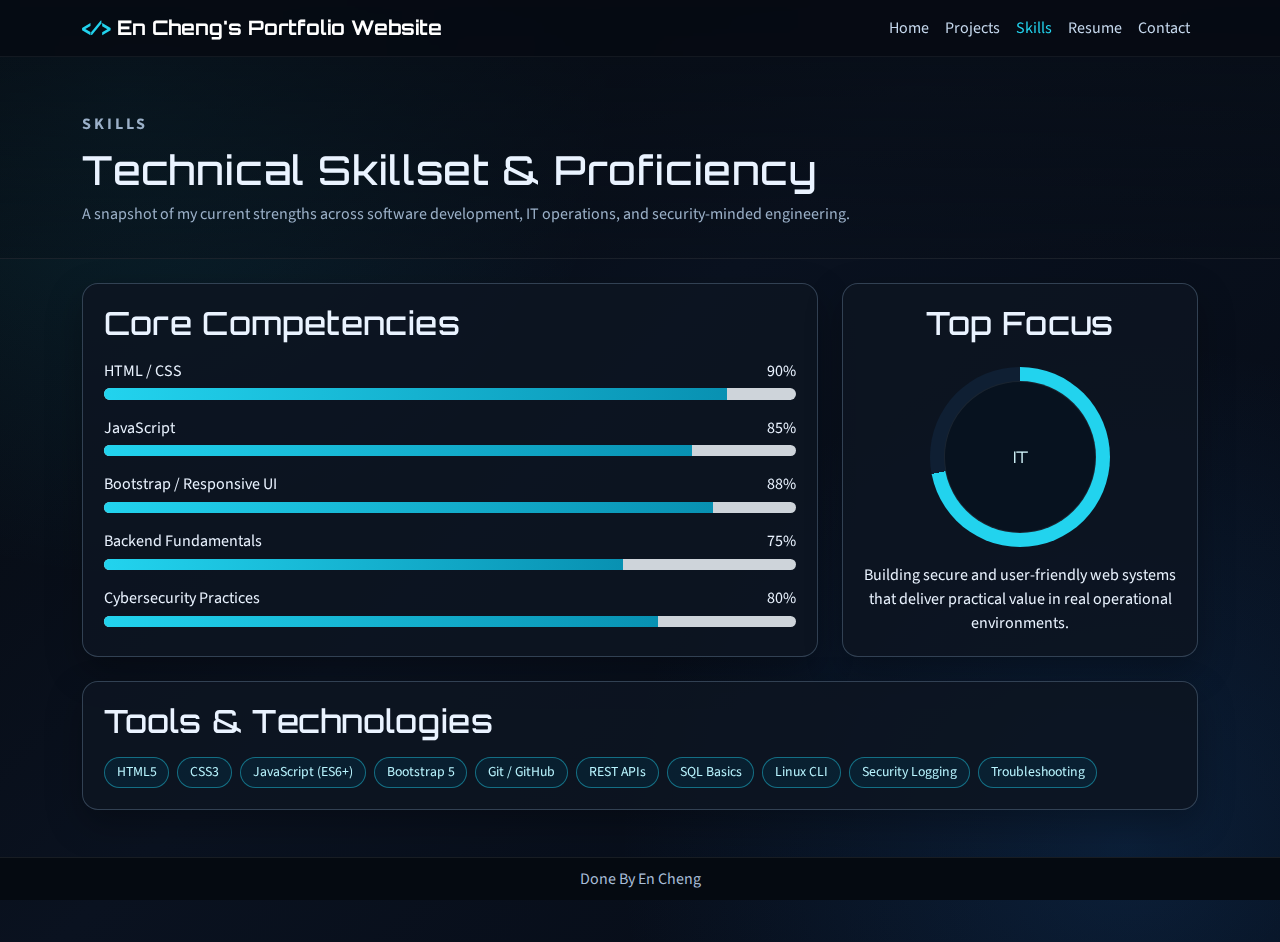
<file: skills.html>
<!DOCTYPE html>
<html lang="en">
<head>
  <meta charset="UTF-8">
  <meta name="viewport" content="width=device-width, initial-scale=1.0">
  <title>Skills | En Cheng Portfolio</title>
  <link rel="preconnect" href="https://fonts.googleapis.com">
  <link rel="preconnect" href="https://fonts.gstatic.com" crossorigin>
  <link href="https://fonts.googleapis.com/css2?family=Orbitron:wght@500;700&family=Source+Sans+3:wght@400;600;700&display=swap" rel="stylesheet">
  <link href="https://cdn.jsdelivr.net/npm/bootstrap@5.3.3/dist/css/bootstrap.min.css" rel="stylesheet" integrity="sha384-QWTKZyjpPEjISv5WaRU9OFeRpok6YctnYmDr5pNlyT2bRjXh0JMhjY6hW+ALEwIH" crossorigin="anonymous">
  <link href="https://cdn.jsdelivr.net/npm/bootstrap-icons@1.11.3/font/bootstrap-icons.css" rel="stylesheet">
  <link href="https://unpkg.com/aos@2.3.1/dist/aos.css" rel="stylesheet">
  <link rel="stylesheet" href="css/styles.css">
</head>
<body>
  <nav class="navbar navbar-expand-lg navbar-dark fixed-top glass-nav">
    <div class="container">
      <a class="navbar-brand fw-bold brand-mark" href="index.html"><span>&lt;/&gt;</span> En Cheng's Portfolio Website</a>
      <button class="navbar-toggler" type="button" data-bs-toggle="collapse" data-bs-target="#portfolioNav" aria-controls="portfolioNav" aria-expanded="false" aria-label="Toggle navigation">
        <span class="navbar-toggler-icon"></span>
      </button>
      <div class="collapse navbar-collapse" id="portfolioNav">
        <ul class="navbar-nav ms-auto">
          <li class="nav-item"><a class="nav-link" href="index.html">Home</a></li>
          <li class="nav-item"><a class="nav-link" href="projects.html">Projects</a></li>
          <li class="nav-item"><a class="nav-link" href="skills.html">Skills</a></li>
          <li class="nav-item"><a class="nav-link" href="resume.html">Resume</a></li>
          <li class="nav-item"><a class="nav-link" href="contact.html">Contact</a></li>
        </ul>
      </div>
    </div>
  </nav>

  <header class="page-header">
    <div class="container" data-aos="fade-up">
      <p class="section-label">SKILLS</p>
      <h1>Technical Skillset & Proficiency</h1>
      <p class="mb-0">A snapshot of my current strengths across software development, IT operations, and security-minded engineering.</p>
    </div>
  </header>

  <main class="content-section pt-4">
    <div class="container">
      <div class="row g-4">
        <div class="col-lg-8" data-aos="fade-right">
          <section class="skill-panel h-100">
            <h2>Core Competencies</h2>

            <div class="skill-row">
              <div class="d-flex justify-content-between"><span>HTML / CSS</span><span>90%</span></div>
              <div class="progress bg-dark-subtle"><div class="progress-bar skill-progress" data-level="90"></div></div>
            </div>

            <div class="skill-row">
              <div class="d-flex justify-content-between"><span>JavaScript</span><span>85%</span></div>
              <div class="progress bg-dark-subtle"><div class="progress-bar skill-progress" data-level="85"></div></div>
            </div>

            <div class="skill-row">
              <div class="d-flex justify-content-between"><span>Bootstrap / Responsive UI</span><span>88%</span></div>
              <div class="progress bg-dark-subtle"><div class="progress-bar skill-progress" data-level="88"></div></div>
            </div>

            <div class="skill-row">
              <div class="d-flex justify-content-between"><span>Backend Fundamentals</span><span>75%</span></div>
              <div class="progress bg-dark-subtle"><div class="progress-bar skill-progress" data-level="75"></div></div>
            </div>

            <div class="skill-row">
              <div class="d-flex justify-content-between"><span>Cybersecurity Practices</span><span>80%</span></div>
              <div class="progress bg-dark-subtle"><div class="progress-bar skill-progress" data-level="80"></div></div>
            </div>
          </section>
        </div>

        <div class="col-lg-4" data-aos="fade-left">
          <section class="skill-panel h-100 text-center">
            <h2>Top Focus</h2>
            <div class="skill-radar mx-auto mt-4">
              <span>IT</span>
            </div>
            <p class="mt-3 mb-0">Building secure and user-friendly web systems that deliver practical value in real operational environments.</p>
          </section>
        </div>
      </div>

      <section class="skill-panel mt-4" data-aos="fade-up">
        <h2>Tools & Technologies</h2>
        <div class="d-flex flex-wrap gap-2 mt-3">
          <span class="skill-chip">HTML5</span>
          <span class="skill-chip">CSS3</span>
          <span class="skill-chip">JavaScript (ES6+)</span>
          <span class="skill-chip">Bootstrap 5</span>
          <span class="skill-chip">Git / GitHub</span>
          <span class="skill-chip">REST APIs</span>
          <span class="skill-chip">SQL Basics</span>
          <span class="skill-chip">Linux CLI</span>
          <span class="skill-chip">Security Logging</span>
          <span class="skill-chip">Troubleshooting</span>
        </div>
      </section>
    </div>
  </main>

  <footer class="site-footer">
    <div class="container text-center">
      <p class="mb-0">Done By En Cheng</p>
    </div>
  </footer>

  <script src="https://cdn.jsdelivr.net/npm/bootstrap@5.3.3/dist/js/bootstrap.bundle.min.js" integrity="sha384-YvpcrYf0tY3lHB60NNkmXc5s9fDVZLESaAA55NDzOxhy9GkcIdslK1eN7N6jIeHz" crossorigin="anonymous"></script>
  <script src="https://unpkg.com/aos@2.3.1/dist/aos.js"></script>
  <script src="js/main.js"></script>
</body>
</html>
</file>
<file: css/styles.css>
:root {
  --bg-main: #06090f;
  --bg-secondary: #0d1522;
  --bg-card: rgba(12, 21, 33, 0.88);
  --text-main: #eaf3ff;
  --text-muted: #9bb0c8;
  --accent: #22d3ee;
  --accent-strong: #06b6d4;
  --border: rgba(122, 151, 180, 0.35);
}

* {
  box-sizing: border-box;
}

body {
  margin: 0;
  background:
    radial-gradient(circle at 10% 10%, rgba(34, 211, 238, 0.12), transparent 34%),
    radial-gradient(circle at 88% 90%, rgba(33, 109, 193, 0.2), transparent 36%),
    linear-gradient(135deg, #05080d 0%, #0a1220 45%, #050a14 100%);
  color: var(--text-main);
  font-family: "Source Sans 3", sans-serif;
  min-height: 100vh;
  display: flex;
  flex-direction: column;
  padding-bottom: 52px;
}

h1, h2, h3 {
  font-family: "Orbitron", sans-serif;
  letter-spacing: 0.02em;
}

a {
  color: var(--accent);
}

a:hover {
  color: #8be7f8;
}

.glass-nav {
  backdrop-filter: blur(8px);
  background: rgba(5, 10, 17, 0.75);
  border-bottom: 1px solid rgba(255, 255, 255, 0.06);
}

.brand-mark {
  font-family: "Orbitron", sans-serif;
}

.brand-mark span {
  color: var(--accent);
}

.navbar .nav-link {
  color: #c5d7ec;
}

.navbar .nav-link.active,
.navbar .nav-link:hover {
  color: var(--accent);
}

.hero-section {
  position: relative;
  min-height: 100vh;
  padding-top: 6.5rem;
  overflow: hidden;
}

.hero-grid {
  position: absolute;
  inset: 0;
  background-image:
    linear-gradient(rgba(34, 211, 238, 0.12) 1px, transparent 1px),
    linear-gradient(90deg, rgba(34, 211, 238, 0.12) 1px, transparent 1px);
  background-size: 44px 44px;
  mask-image: radial-gradient(circle at center, black 44%, transparent 100%);
  opacity: 0.28;
  animation: pulseGrid 8s ease-in-out infinite;
}

@keyframes pulseGrid {
  0%, 100% { opacity: 0.2; transform: scale(1); }
  50% { opacity: 0.35; transform: scale(1.03); }
}

.hero-title {
  max-width: 820px;
}

.section-label {
  text-transform: uppercase;
  color: var(--accent);
  letter-spacing: 0.18em;
  font-weight: 700;
  margin-bottom: 0.6rem;
}

.terminal-card {
  border: 1px solid var(--border);
  border-radius: 18px;
  overflow: hidden;
  background: #0a121d;
  box-shadow: 0 14px 40px rgba(0, 0, 0, 0.45);
}

.terminal-header {
  display: flex;
  gap: 0.45rem;
  padding: 0.85rem 1rem;
  border-bottom: 1px solid rgba(255, 255, 255, 0.07);
}

.terminal-header span {
  width: 0.7rem;
  height: 0.7rem;
  border-radius: 50%;
}

.terminal-header span:nth-child(1) { background: #fb7185; }
.terminal-header span:nth-child(2) { background: #facc15; }
.terminal-header span:nth-child(3) { background: #4ade80; }

.terminal-body {
  padding: 1rem 1.2rem;
  font-family: "Consolas", "Courier New", monospace;
  color: #cae3ff;
}

.terminal-body p {
  margin-bottom: 0.55rem;
}

.prompt {
  color: var(--accent);
}

.answer {
  color: #f7fafc;
  margin-left: 1rem;
}

.vscode-body {
  background: #0c111b;
}

.vscode-tab {
  display: inline-block;
  padding: 0.2rem 0.6rem;
  border-radius: 6px;
  background: #1b2330;
  border: 1px solid rgba(255, 255, 255, 0.1);
  color: #c4d8f2;
  font-size: 0.9rem;
}

.code-line {
  display: flex;
  gap: 0.7rem;
  margin-bottom: 0.35rem;
}

.ln {
  display: inline-block;
  width: 1.2rem;
  color: #6f8196;
}

.py-key {
  color: #7dd3fc;
}

.py-fn {
  color: #facc15;
}

.py-str {
  color: #86efac;
}

.content-section,
.contact-cta,
.site-footer {
  position: relative;
  z-index: 1;
}

.content-section {
  padding: 5rem 0;
}

.section-title-wrap {
  margin-bottom: 2rem;
}

.section-title-wrap p {
  color: var(--text-muted);
}

.padded-panel {
  padding: 1.25rem;
}

.project-preview-card,
.project-detail-card,
.contact-card,
.form-card,
.skill-panel,
.resume-panel {
  background: var(--bg-card);
  border: 1px solid var(--border);
  border-radius: 16px;
  box-shadow: 0 14px 36px rgba(0, 0, 0, 0.28);
}

.project-preview-card {
  color: var(--text-main);
  transition: transform 0.25s ease, border-color 0.25s ease, box-shadow 0.25s ease;
  min-height: 100%;
}

.project-preview-card:hover {
  transform: translateY(-5px);
  border-color: rgba(34, 211, 238, 0.7);
  box-shadow: 0 18px 34px rgba(3, 16, 29, 0.58);
}

.project-preview-card p,
.project-detail-card p {
  color: var(--text-muted);
}

.project-preview-card img {
  width: 100%;
  height: 220px;
  object-fit: contain;
  object-position: center;
}

.nyp-image-match {
  width: 100%;
  height: auto;
}

.contact-cta {
  padding: 5rem 0;
  background: linear-gradient(130deg, rgba(12, 23, 36, 0.95), rgba(6, 12, 23, 0.95));
  border-top: 1px solid rgba(255, 255, 255, 0.06);
  border-bottom: 1px solid rgba(255, 255, 255, 0.06);
}

.btn-cyan {
  background: linear-gradient(135deg, var(--accent), var(--accent-strong));
  color: #031018;
  border: 0;
  font-weight: 700;
}

.btn-cyan:hover {
  background: linear-gradient(135deg, #67e8f9, var(--accent));
  color: #031018;
}

.site-footer {
  border-top: 1px solid rgba(255, 255, 255, 0.08);
  padding: 0.55rem 0;
  color: #a8bdd7;
  background: #050a11;
  margin-top: auto;
  position: fixed;
  left: 0;
  bottom: 0;
  width: 100%;
  z-index: 1030;
}

.page-header {
  padding-top: 7rem;
  padding-bottom: 2rem;
  border-bottom: 1px solid rgba(255, 255, 255, 0.08);
  background: linear-gradient(180deg, rgba(7, 13, 22, 0.78), rgba(7, 13, 22, 0.35));
}

.page-header p {
  color: var(--text-muted);
}

.project-detail-card,
.form-card,
.skill-panel,
.resume-panel {
  padding: 1.3rem;
}

.ratio iframe {
  border: 0;
  border-radius: 12px;
}

.contact-card {
  padding: 1.2rem;
  transition: transform 0.22s ease, box-shadow 0.22s ease, border-color 0.22s ease;
}

.contact-card:hover {
  transform: scale(1.03);
  border-color: rgba(34, 211, 238, 0.7);
  box-shadow: 0 18px 34px rgba(3, 16, 29, 0.58);
}

.contact-card i {
  color: var(--accent);
  font-size: 1.35rem;
}

.contact-card h3 {
  margin-top: 0.7rem;
  margin-bottom: 0.45rem;
  font-size: 1.05rem;
}

.form-control {
  background: #0d1626;
  border-color: rgba(255, 255, 255, 0.12);
  color: #eaf3ff;
}

.form-control:focus {
  background: #111c2d;
  border-color: var(--accent);
  box-shadow: 0 0 0 0.2rem rgba(34, 211, 238, 0.2);
  color: #eaf3ff;
}

.skill-row {
  margin-top: 1rem;
}

.progress {
  height: 0.7rem;
  margin-top: 0.35rem;
}

.skill-progress {
  width: 0;
  background: linear-gradient(90deg, #22d3ee, #0891b2);
  transition: width 1s ease-out;
}

.skill-table {
  --bs-table-bg: transparent;
  --bs-table-striped-bg: rgba(34, 211, 238, 0.06);
  --bs-table-striped-color: #eaf3ff;
  --bs-table-color: #eaf3ff;
  --bs-table-border-color: rgba(122, 151, 180, 0.28);
}

.skill-table thead th {
  color: var(--accent);
  font-family: "Orbitron", sans-serif;
  font-size: 0.85rem;
  letter-spacing: 0.04em;
  border-bottom-width: 1px;
}

.skill-table td {
  color: #d8e8fb;
}

.skill-with-icon {
  display: inline-flex;
  align-items: center;
  gap: 0.55rem;
}

.skill-with-icon i {
  color: var(--accent);
  font-size: 0.95rem;
  line-height: 1;
}

.skill-radar {
  width: 180px;
  height: 180px;
  border-radius: 50%;
  background: conic-gradient(#22d3ee 0 72%, #0f1f33 72% 100%);
  display: grid;
  place-items: center;
  position: relative;
}

.skill-radar::before {
  content: "";
  position: absolute;
  inset: 14px;
  border-radius: 50%;
  background: #07121f;
  border: 1px solid rgba(255, 255, 255, 0.08);
}

.skill-radar span {
  z-index: 1;
  font-family: "Orbitron", sans-serif;
  color: #d7f9ff;
}

.skill-chip {
  border: 1px solid rgba(34, 211, 238, 0.45);
  color: #b9f5ff;
  background: rgba(0, 79, 110, 0.2);
  border-radius: 999px;
  padding: 0.28rem 0.74rem;
  font-size: 0.86rem;
}

.resume-preview {
  border-radius: 12px;
  border: 1px solid rgba(255, 255, 255, 0.18);
  width: min(100%, 1120px);
  max-height: 82vh;
  object-fit: contain;
  margin-inline: auto;
  transform-origin: top center;
  transition: transform 0.2s ease;
}

.resume-viewport {
  overflow: auto;
}

.resume-carousel {
  max-width: 1160px;
  margin-inline: auto;
}

.resume-carousel .carousel-control-prev-icon,
.resume-carousel .carousel-control-next-icon {
  background-color: rgba(5, 10, 17, 0.72);
  border-radius: 999px;
  padding: 1.1rem;
}

.resume-carousel .carousel-indicators [data-bs-target] {
  background-color: #9bcfe0;
}

.resume-carousel .carousel-indicators .active {
  background-color: var(--accent);
}

.project-snippet-image {
  border-radius: 12px;
  border: 1px solid rgba(255, 255, 255, 0.18);
  max-height: 70vh;
  object-fit: contain;
  background: #07121f;
}

.project-snippet-carousel .carousel-control-prev-icon,
.project-snippet-carousel .carousel-control-next-icon {
  background-color: rgba(5, 10, 17, 0.72);
  border-radius: 999px;
  padding: 1.1rem;
}

.project-snippet-carousel .carousel-indicators [data-bs-target] {
  background-color: #9bcfe0;
}

.project-snippet-carousel .carousel-indicators .active {
  background-color: var(--accent);
}

@media (max-width: 991px) {
  .hero-section {
    min-height: auto;
    padding-top: 6rem;
    padding-bottom: 4rem;
  }
}
</file>
